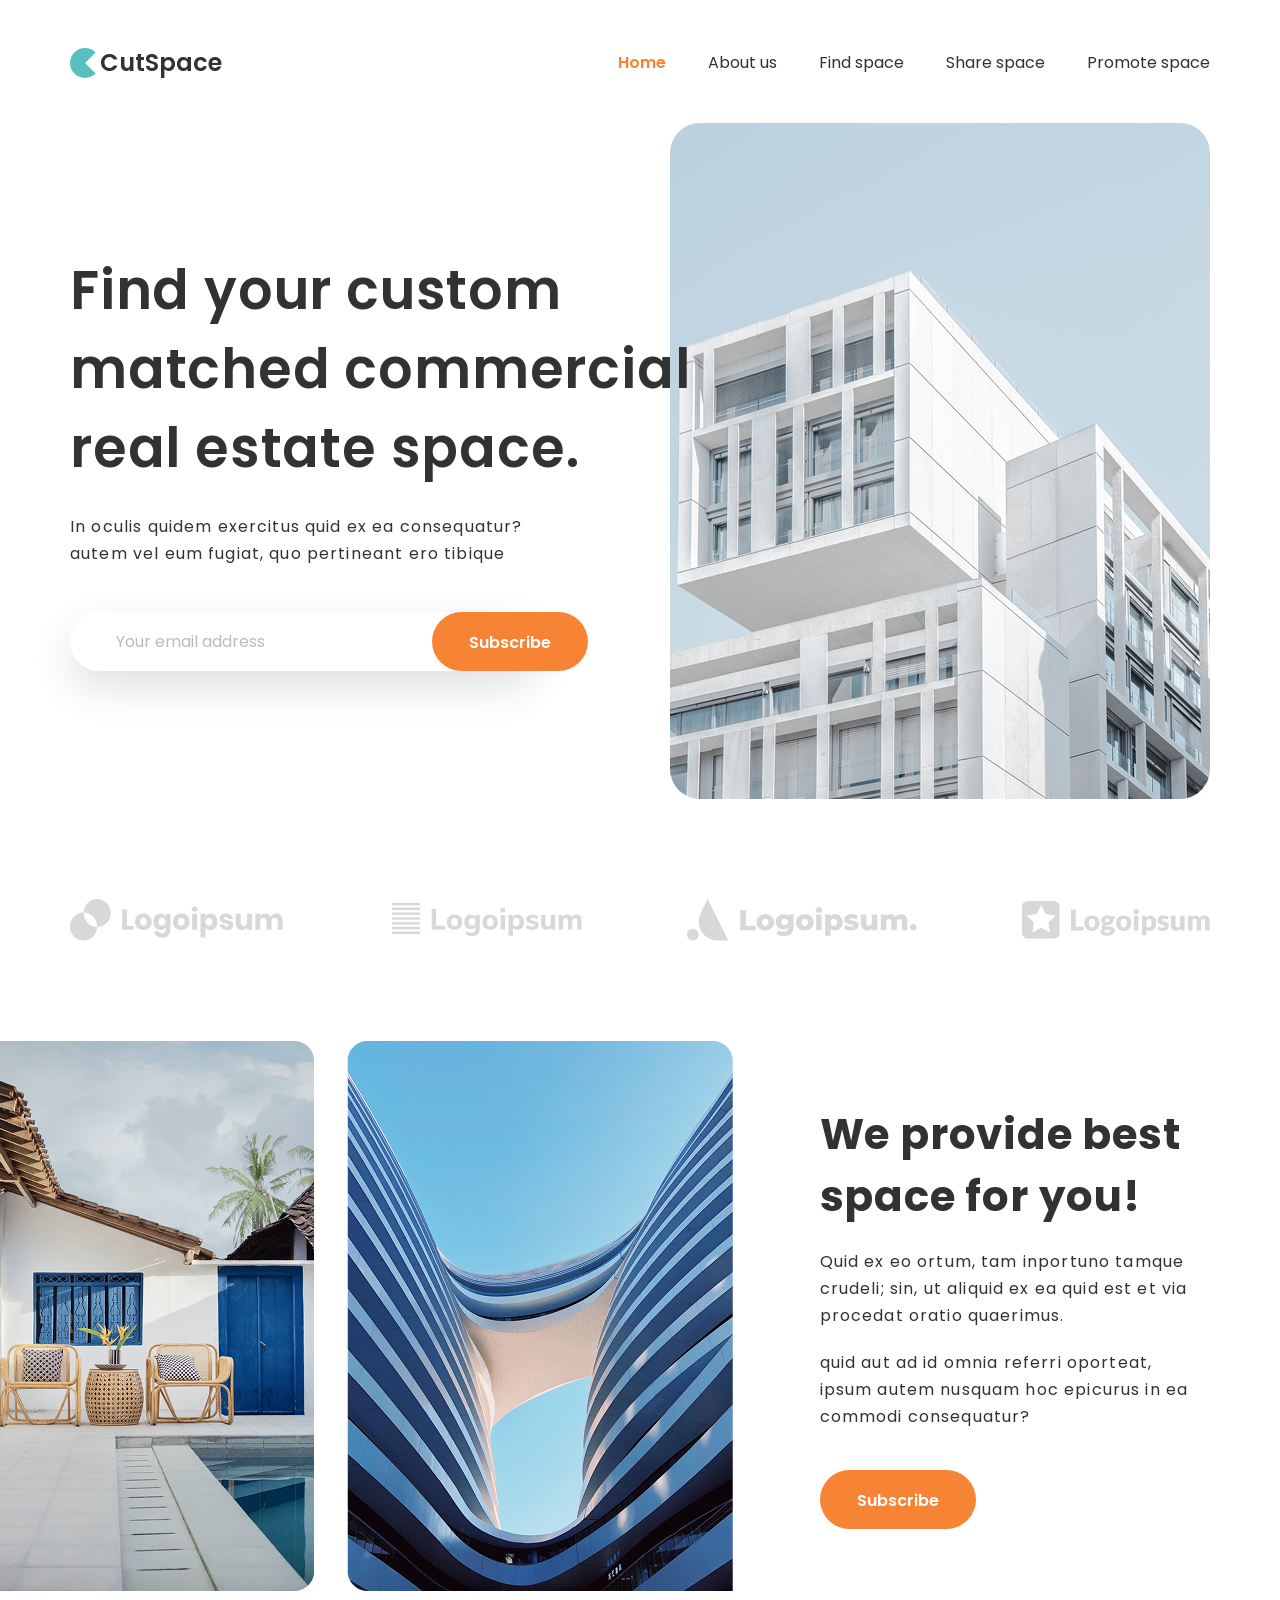
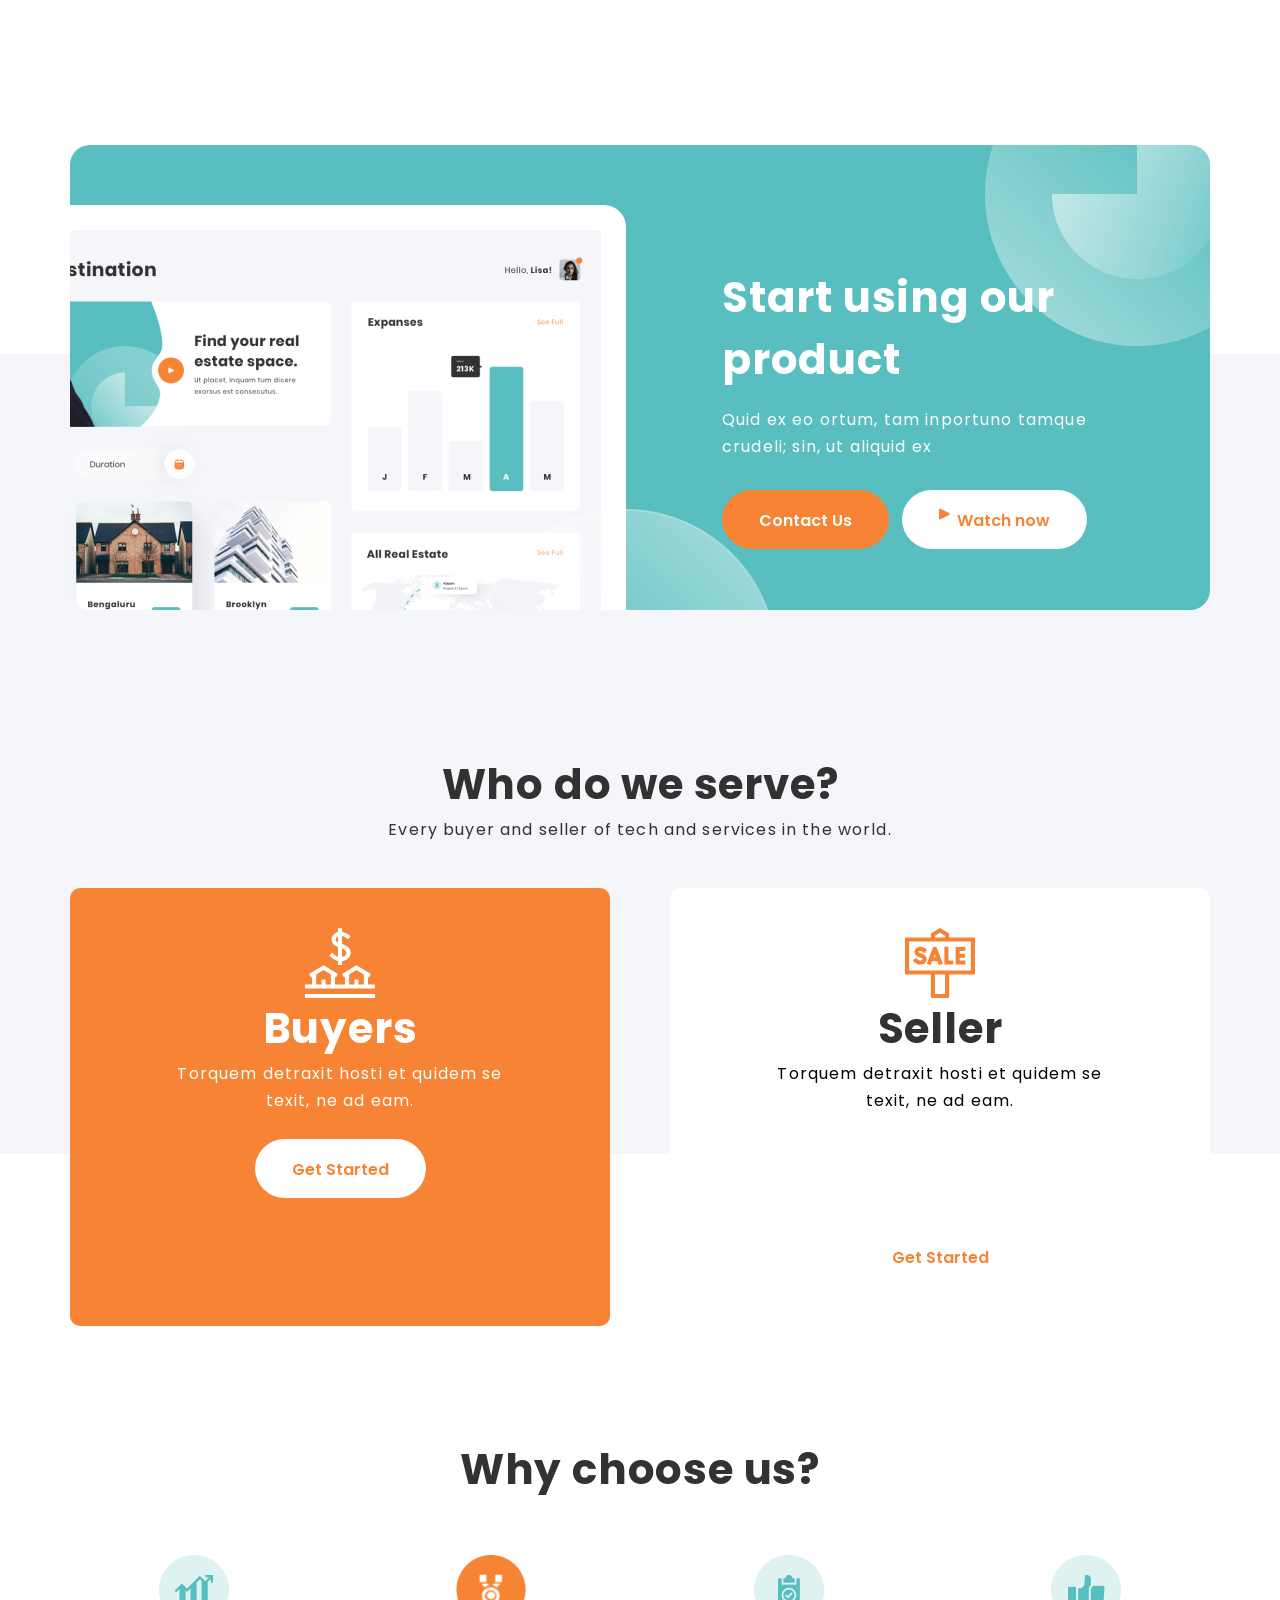
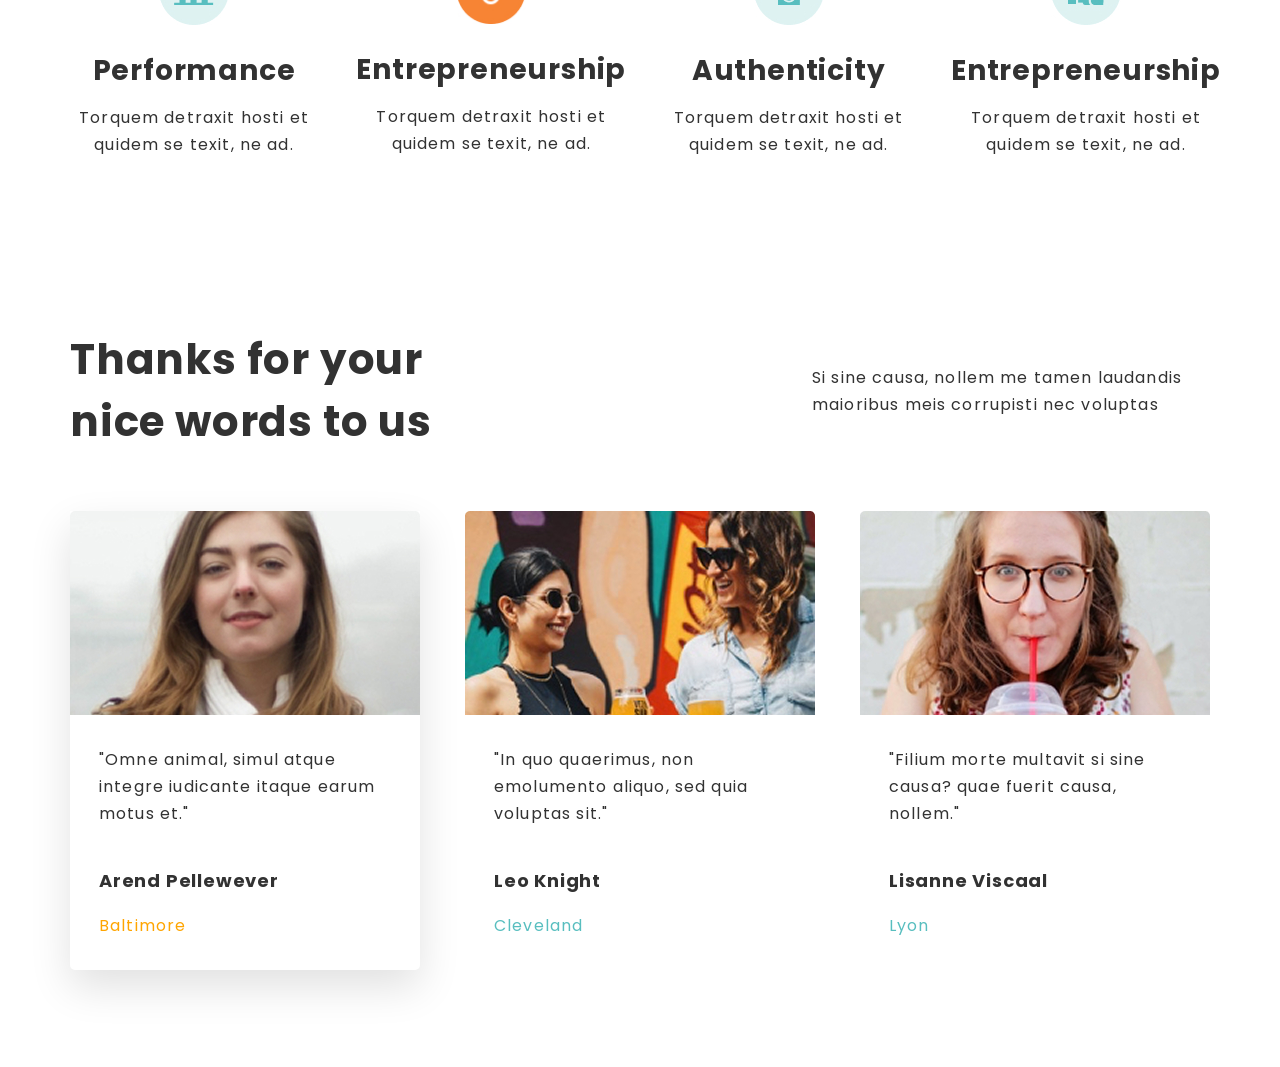
<file: index.html>
<!DOCTYPE html>
<html lang="en">
	<head>
		<meta charset="UTF-8" />
		<meta name="viewport" content="width=device-width, initial-scale=1.0" />
		<title>Suit</title>
		<link rel="stylesheet" href="reset.css" />
		<link rel="stylesheet" href="style.css" />
		<link rel="preconnect" href="https://fonts.googleapis.com" />
		<link rel="preconnect" href="https://fonts.gstatic.com" crossorigin />
		<link
			href="https://fonts.googleapis.com/css2?family=Poppins:ital,wght@0,100;0,200;0,300;0,400;0,500;0,600;0,700;0,800;0,900;1,100;1,200;1,300;1,400;1,500;1,600;1,700;1,800;1,900&display=swap"
			rel="stylesheet"
		/>
	</head>
	<body>
		<!-- header -->
		<!-- Логотип + текст в шапке -->

		<div class="container">
			<div class="logo-conteiner">
				<div class="logo">
					<img src="./img/header/logo.svg" alt="logo" />
					<p class="logo__text">CutSpace</p>
				</div>

				<!-- Навигация -->

				<div class="nav">
					<ul class="nav-list">
						<li><a class="nav-link orange">Home</a></li>
						<li><a class="nav-link">About us</a></li>
						<li><a class="nav-link">Find space</a></li>
						<li><a class="nav-link">Share space</a></li>
						<li><a class="nav-link">Promote space</a></li>
					</ul>
				</div>
			</div>
		</div>

		<!-- Заголовок + форма + кнопка -->

		<header class="header container">
			<div class="header__left">
				<h1 class="header__title">
					Find your custom matched commercial real estate space.
				</h1>
				<p class="header__text">
					In oculis quidem exercitus quid ex ea consequatur? autem vel eum
					fugiat, quo pertineant ero tibique
				</p>
				<form action="" class="form">
					<div class="input-wrap">
						<label class="form__label" for="email">
							<img src="./img/header/post_logo.jpg" alt=""
						/></label>
						<input
							class="form__input"
							type="text"
							id="email"
							placeholder="Your email address"
						/>
					</div>
					<button class="btn">Subscribe</button>
				</form>
			</div>
			<div class="header__right">
				<img src="./img/header/main_logo.jpg" alt="picture" />
			</div>
		</header>

		<!-- main block -->

		<main>
			<!-- Клиенты логотипы -->

			<section class="clients">
				<div class="container clients__wrap">
					<img src="./img/main/clients/logo-1.svg" alt="clients-1" />
					<img src="./img/main/clients/logo-2.svg" alt="clients-2" />
					<img src="./img/main/clients/logo-3.svg" alt="clients-3" />
					<img src="./img/main/clients/logo-4.svg" alt="clients-4" />
				</div>
			</section>

			<!-- Информация -->
			<section class="information information__bottom">
				<div class="information__pictures">
					<div class="picture">
						<img
							class="picture__img"
							src="./img/main/information/information-left.jpg"
							alt="information"
						/>
					</div>
					<div class="picture">
						<img
							class="picture__img"
							src="./img/main/information/information-right.jpg"
							alt="information-2"
						/>
					</div>
				</div>

				<!-- Информационное описание -->
				<div class="container information__description">
					<h2 class="title">We provide best space for you!</h2>
					<p class="text">
						Quid ex eo ortum, tam inportuno tamque crudeli; sin, ut aliquid ex
						ea quid est et via procedat oratio quaerimus.
					</p>
					<p class="text information__text">
						quid aut ad id omnia referri oporteat, ipsum autem nusquam hoc
						epicurus in ea commodi consequatur?
					</p>
					<button class="btn information__btn">Subscribe</button>
				</div>
			</section>

			<!-- Продукт -->

			<section class="product container">
				<img class="oval-up" src="./img/main/product/Oval.png" alt="Oval_up" />

				<img
					class="oval-down"
					src="./img/main/product/Oval_down.png"
					alt="oval-down"
				/>

				<div class="product__img">
					<img src="./img/main/product/dashboard.jpg" alt="dashboard" />
				</div>

				<div class="product__information">
					<h2 class="title product__title">Start using our product</h2>
					<p class="text product__text">
						Quid ex eo ortum, tam inportuno tamque crudeli; sin, ut aliquid ex
					</p>
					<div class="product__buttons">
						<button class="btn">Contact Us</button>
						<button class="btn btn_white">
							<img
								src="./img/main/product/Icon_watch.svg"
								alt="icon watch"
							/>Watch now
						</button>
					</div>
				</div>

				<!-- Главное server -->
			</section>

			<section class="serve">
				<div class="container">
					<div class="serve__header">
						<h2 class="title">Who do we serve?</h2>
						<p class="text">
							Every buyer and seller of tech and services in the world.
						</p>
					</div>

					<!-- Карточка Левая server -->

					<div class="cards">
						<div class="card">
							<img
								class="card__img"
								src="./img/main/card/buyers.svg"
								alt="buyers"
							/>
							<h3 class="title card__title">Buyers</h3>
							<p class="text card__text">
								Torquem detraxit hosti et quidem se texit, ne ad eam.
							</p>
							<button class="btn btn_white">Get Started</button>
						</div>

						<!-- Правая карточка -->

						<div class="card card_white">
							<img
								class="card__img"
								src="./img/main/card/sale.svg"
								alt="buyers"
							/>
							<h3 class="title">Seller</h3>
							<p class="text card__text card__text_black">
								Torquem detraxit hosti et quidem se texit, ne ad eam.
							</p>
							<button class="btn btn_white">Get Started</button>
						</div>
					</div>
				</div>
			</section>

			<!-- Лидеры  -->

			<section class="choose">
				<div class="container">
					<h2 class="title choose__title">Why choose us?</h2>
					<div class="leaderships">
						<!-- Performance -->
						<div class="leadership">
							<img
								class="leadership__img"
								src="./img/main/choose/Performance.jpg"
								alt="Performance"
							/>
							<h3 class="title leadership__title">Performance</h3>
							<p class="text leadership_text">
								Torquem detraxit hosti et quidem se texit, ne ad.
							</p>
						</div>

						<!-- Entrepreneurship -->

						<div class="leadership">
							<img
								class="leadership__img"
								src="./img/main/choose/Entrepreneurship.jpg"
								alt="Entrepreneurship"
							/>
							<h3 class="title leadership__title">Entrepreneurship</h3>
							<p class="text leadership_text">
								Torquem detraxit hosti et quidem se texit, ne ad.
							</p>
						</div>

						<!-- Authenticity -->

						<div class="leadership">
							<img
								class="leadership__img"
								src="./img/main/choose/Authenticity.jpg"
								alt="Authenticity"
							/>
							<h3 class="title leadership__title">Authenticity</h3>
							<p class="text leadership_text">
								Torquem detraxit hosti et quidem se texit, ne ad.
							</p>
						</div>

						<!-- Kindness -->

						<div class="leadership">
							<img
								class="leadership__img"
								src="./img/main/choose/Kindness.jpg"
								alt="Kindness"
							/>
							<h3 class="title leadership__title">Entrepreneurship</h3>
							<p class="text leadership_text">
								Torquem detraxit hosti et quidem se texit, ne ad.
							</p>
						</div>
					</div>
				</div>
			</section>

			<!-- Обратная связь -->

			<section class="feedback">
				<div class="container feedback__intro">
					<h2 class="title feedback__title">
						Thanks for your nice words to us
					</h2>
					<p class="text feedback__text">
						Si sine causa, nollem me tamen laudandis maioribus meis corrupisti
						nec voluptas
					</p>
				</div>
				<div class="container reviews">
					<!-- Обзор №1 -->

					<div class="review review_shadow">
						<img
							class="review__img"
							src="./img/main/feedback/girl-1.jpg"
							alt="girl-1"
						/>
						<p class="text review__text">
							"Omne animal, simul atque integre iudicante itaque earum motus
							et."
						</p>
						<h3 class="title review__title">Arend Pellewever</h3>
						<p class="text review__surname  review__surname_orange">Baltimore</p>
					</div>

					<!-- Обзор № 2 -->

					<div class="review">
						<img
							class="review__img"
							src="./img/main/feedback/girl-2.jpg"
							alt="girl-1"
						/>
						<p class="text review__text">
							"In quo quaerimus, non emolumento aliquo, sed quia voluptas sit."
						</p>
						<h3 class="title review__title">Leo Knight</h3>
						<p class="text review__surname">Cleveland</p>
					</div>

						<!-- Обзор № 3 -->

						<div class="review">
						<img
							class="review__img"
							src="./img/main/feedback/girl-3.jpg"
							alt="girl-1"
						/>
						<p class="text review__text">
							"Filium morte multavit si sine causa? quae fuerit causa, nollem."
						</p>
						<h3 class="title review__title">Lisanne Viscaal</h3>
						<p class="text review__surname">Lyon</p>
					</div>

				</div>
			</section>
		</main>
	</body>
</html>
</file>
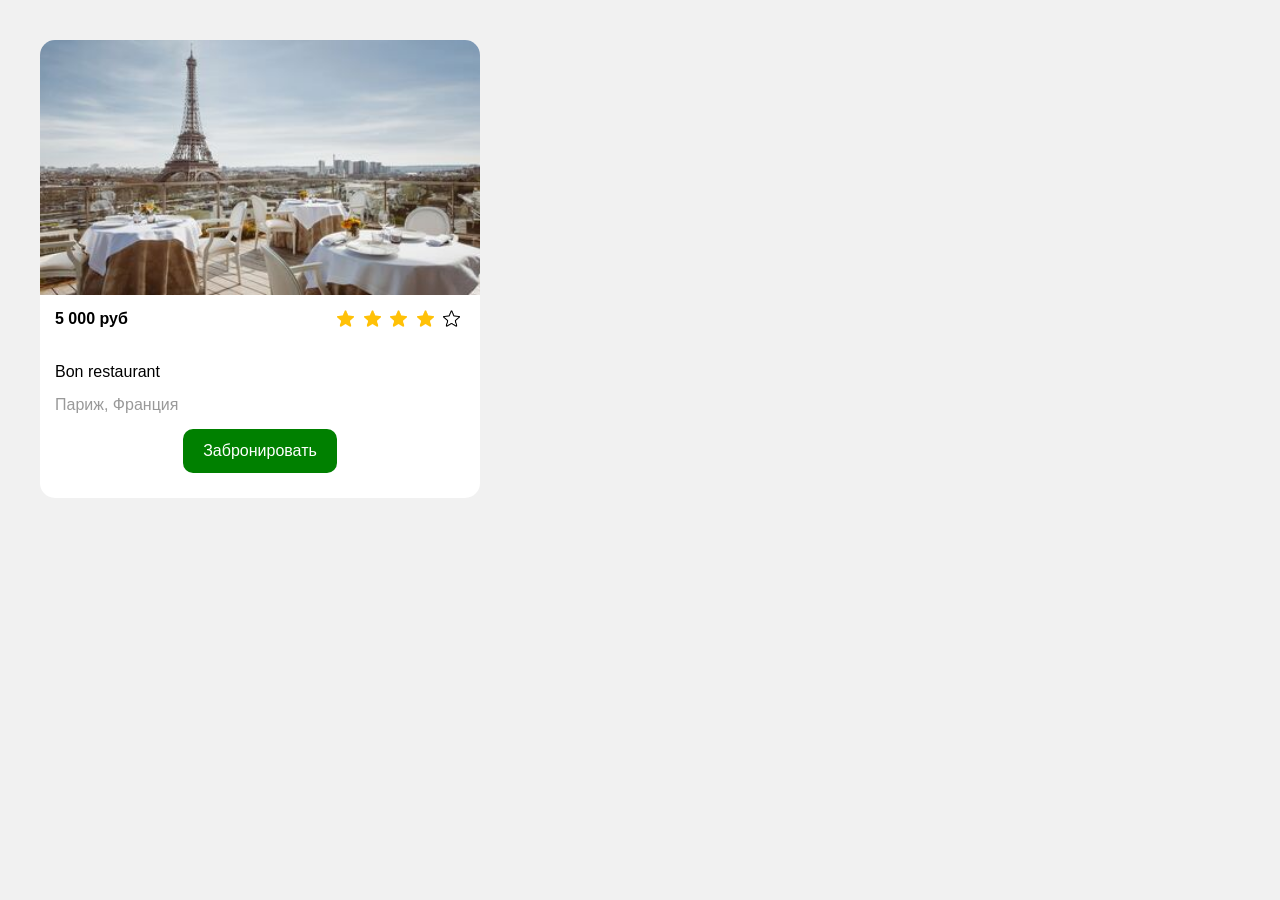
<file: BEM/index.html>
<!DOCTYPE html>
<html lang="en">
	<head>
		<meta charset="UTF-8" />
		<meta name="viewport" content="width=device-width, initial-scale=1.0" />
		<link rel="stylesheet" href="style.css" />
		<link rel="stylesheet" href="reset.css" />
		<title>Document</title>
	</head>
	<body>
		<!-- <button class="btn">Забронировать</button>
		<div class="rating">
			<img
				class="rating__star"
				src="/BEM/png/star_active.png"
				width="23"
				height="23"
				alt="picture"
			/>
			<img
				class="rating__star"
				src="/BEM/png/star_active.png"
				width="23"
				height="23"
				alt="picture"
			/>
			<img
				class="rating__star"
				src="/BEM/png/star_active.png"
				width="23"
				height="23"
				alt="picture"
			/>
			<img
				class="rating__star"
				src="/BEM/png/star_active.png"
				width="23"
				height="23"
				alt="picture"
			/>
			<img
				class="rating__star"
				src="/BEM/png/star_non-active.png"
				width="23"
				height="23"
				alt="picture"
			/>
		</div> -->




		<div class="card">
			<img
				class="card__img"
				src="/BEM/png/paris-restaraaunt.jpg"
				alt="paris-restaraaunt"
			/>
			<div class="card__body" />
			<div class="card__price-rating">
				<strong class="card__price">5 000 руб</strong>
				<div class="rating card__rating">
					<img
						class="rating__star"
						src="/BEM/png/star_active.png"
						width="17"
						height="17"
						alt="picture"
					/>
					<img
						class="rating__star"
						src="/BEM/png/star_active.png"
						width="17"
						height="17"
						alt="picture"
					/>
					<img
						class="rating__star"
						src="/BEM/png/star_active.png"
						width="17"
						height="17"
						alt="picture"
					/>
					<img
						class="rating__star"
						src="/BEM/png/star_active.png"
						width="17"
						height="17"
						alt="picture"
					/>
					<img
						class="rating__star"
						src="/BEM/png/star_non-active.png"
						width="17"
						height="17"
						alt="picture"
					/>
				</div>
			</div>
			<h4 class="card-title">Bon restaurant</h4>
			<span class="card__location">Париж, Франция</span>
		</div>
    <div class="main">
    <button class="btn card-btn">Забронировать</button>
    </div>
	</body>
</html>
</file>
<file: style.css>
* {
	font-family: 'Poppins', sans-serif;
	color: #323232;
}

.none {
	display: none !important;
}

.container {
	max-width: 1140px; /* Максимальная длина блока */
	margin: 0 auto; /* внешний отсутп*/
}

.logo {
	display: flex;
	gap: 4px; /* Отсутпы между рядами*/
	align-items: center;
}

.logo__text {
	font-weight: 600;
	font-size: 24px;
}

.orange {
	color: #f78434;
	font-weight: 600;
	font-size: 16px;
}

.logo-conteiner {
	display: flex;
	justify-content: space-between;
	padding: 45px 0 43px 0;
	align-items: center;
}

.nav-list {
	display: flex;
	gap: 42px;
}

/* header*/

.header {
	display: flex;
	justify-content: space-between;
	align-items: center;
}

.header__left {
	max-width: 467px;
}

.header__title {
	font-size: 54px;
	font-weight: 600;
	line-height: 79px;
	letter-spacing: 0.8px;
	margin-right: -160px;
	position: relative;
	z-index: 1;
	margin-bottom: 25px;
}

.header__text {
	font-size: 16px;
	line-height: 27px;
	letter-spacing: 1.15px;
	margin-bottom: 45px;
}

/* Форма */

.form {
	box-shadow: 0px 17px 42px rgba(0, 0, 0, 0.12);
	border-radius: 30px;
	display: flex;
	justify-content: space-between;
	align-items: center;
}

.input-wrap {
	display: flex;
	align-items: center;
}

.form__label {
	padding-left: 28px;
	padding-right: 18px;
}

.form__input::placeholder {
	color: #bbbbbb;
}

.btn {
	background-color: #f78434;
	font-size: 16px;
	font-weight: 600;
	color: #ffffff;
	padding: 18px 37px 16px 37px;
	border-radius: 30px;
}

.header__right {
	border-radius: 30px;
	overflow: hidden;
}

/* clietns */

.clients__wrap {
	display: flex;
	justify-content: space-between;
	padding-top: 100px;
	padding-bottom: 100px;
}

.information {
	display: flex;
	justify-content: space-between;
}

.information__bottom {
	margin-bottom: 154px;
}
/* Информационные картинки к описанию */

.information__pictures {
	display: flex;
	gap: 32px;
}

/* Описание */

.information__description {
	display: flex;
	flex-direction: column;
	gap: 20px;
	max-width: 374px;
	padding: 0;
	justify-content: center;
}

.title {
	font-size: 42px;
	font-style: normal;
	font-weight: 700;
	line-height: 62px;
	letter-spacing: 0.8px;
}

.text {
	font-size: 16px;
	font-style: normal;
	line-height: 27px;
	letter-spacing: 1.15px;
}
.information__text {
	margin-bottom: 20px;
}

/* Кнопка информация */
.information__btn {
	align-self: flex-start;
}

/* Продукт */

.product {
	background-color: #58bebf;
	padding-left: 0;
	padding-top: 60px;
	display: flex;
	gap: 96px;
	border-radius: 20px;
	align-items: center;
	position: relative;
	margin-bottom: 144px;
}

.oval-up {
	position: absolute;
	right: 0;
	top: 0;
}

.oval-down {
	position: absolute;
	bottom: 0;
	left: 50%;
	transform: translateX(-55%);
}

.product__img {
	border-radius: 0 22px 0 0;
	overflow: hidden;
	padding: 25px 25px 0 0;
	background-color: white;
}

.product__information {
	max-width: 365px;
}

.product__title {
	margin-bottom: 15px;
	color: white;
}

.product__text {
	color: white;
	margin-bottom: 30px;
}

.product__buttons {
	display: flex;
	justify-content: space-between;
}

.btn_white {
	color: black;
	background: white;
	display: flex;
	gap: 7px;
}

/* Serve */
.serve {
	position: relative;
	margin-bottom: 113px;
}
.serve:before {
	content: '';
	display: block;
	width: 100%;
	height: 140%;
	background-color: #f5f6fa;
	position: absolute;
	top: -70%;
	z-index: -1;
}

.serve__header {
	display: flex;
	flex-direction: column;
	align-items: center;
	margin-bottom: 45px;
}

.cards {
	display: flex;
	justify-content: space-between;
}

/* Карточка */
.card {
	max-width: 540px;
	background-color: #f78434;
	padding-top: 40px;
	padding-bottom: 40px;
	display: flex;
	flex-direction: column;
	align-items: center;
	border-radius: 10px;
	padding-left: 88px;
	padding-right: 88px;
}

.card__img {
	width: 70px;
}

.card__title {
	color: white;
}

.card__text {
	color: white;
	margin-bottom: 25px;
	max-width: 364px;
	text-align: center;
}

.btn_white {
	background-color: white;
	color: #f78434;
}

/* Правая карточка */

.card_white {
	background-color: white;
}

.card__text_black {
	color: black;
	margin-bottom: 113px;
}

/* Лидеры */

.choose {
	margin-bottom: 171px;
}

.leaderships {
	display: flex;
	justify-content: space-between;
}

.leadership {
	max-width: 248px;
	display: flex;
	flex-direction: column;
	align-items: center;
}

.choose__title {
	text-align: center;
	margin-bottom: 54px;
}

.leadership__img {
	max-width: 70px;
}

.leadership__title {
	font-size: 28px;
	padding-top: 15px;
	padding-bottom: 2px;
}

.leadership_text {
	max-width: 248px;
	text-align: center;
}

/* Обратная связь */

.feedback__intro {
	display: flex;
	justify-content: space-between;
	align-items: center;
	margin-bottom: 58px;
}

.feedback__title {
	max-width: 450px;
}

.feedback__text {
	max-width: 398px;
}

/* Отзывы */

/* Отзыв № 1 */

.reviews {
	display: flex;
	justify-content: space-between;
	margin-bottom: 97px;
}

.review {
	max-width: 350px;
	display: block;
	border-radius: 5px 5px 5px 5px;
	padding-bottom: 31px;
}

.review_shadow {
	max-width: 350px;
	display: block;
	border-radius: 5px 5px 5px 5px;
  box-shadow: 0px 17px 42px rgba(0, 0, 0, 0.12);
	padding-bottom: 31px;
}
.review__img {
	max-width: 350px;
}

.review__text {
	max-width: 292px;
	margin: 31px 29px 23px 29px;
}

.review__title {
	font-size: 18px;
	margin: 0 0 0 29px;
}

.review__surname {
	color: #58BEBF;
	margin: 0 0 0 29px;
}

.review__surname_orange {
	color: orange;
}
</file>
<file: BEM/style.css>
*,
*::before
::after {
  box-sizing: inherit;
}

a {
  color: inherit;
  text-decoration: none;
}

body {
  font-family: Arial, Helvetica, sans-serif;
  padding: 40px;
  background-color: #f1f1f1;
}
/* Кнопка */
.btn {
  border: none;
  outline: none;
  border-radius: 10px;
  background-color: green;
  color: white;
  padding: 13px 20px;
  transition: 3s;
}

.btn:hover {
background-color: #66ec36;
}

.btn:active {
  background-color: #2fa803;
}

.btn:focus {
  outline: 1px solid #3bca09;
}

/* Рейтинг на карточке */
.rating {
  margin-right: 20px;
}
.rating__star:not(:last-child) {
  margin-right: 5px;
}
/* Карточка */
.card {
  width: 374px;
  min-width: 440px;
  background-color: white;
  border-radius: 15px;overflow: hidden;
}

.card__img {
  display: block;
  object-fit: cover;
  width: 100%;
}

.card_body {
  padding: 43px 36px;
}

.card__price-rating {
display: flex;
margin-bottom: 20px;
justify-content: space-between;
align-items: center;
}

.card__rating {
}
.card__price {
  margin: 15px;
  font-size: 20;
  font-weight: bold;
}
.card-title {
  margin: 15px;
  font-size: 16px;
  font-weight: normal;
}
.card__location {
  display: block;
  font-size: 16px;
  margin: 15px;
  color: #999;
}

.main {
  display: flex;
  align-items: center;
  justify-content: center;
  margin-bottom: 25px;
}
</file>
